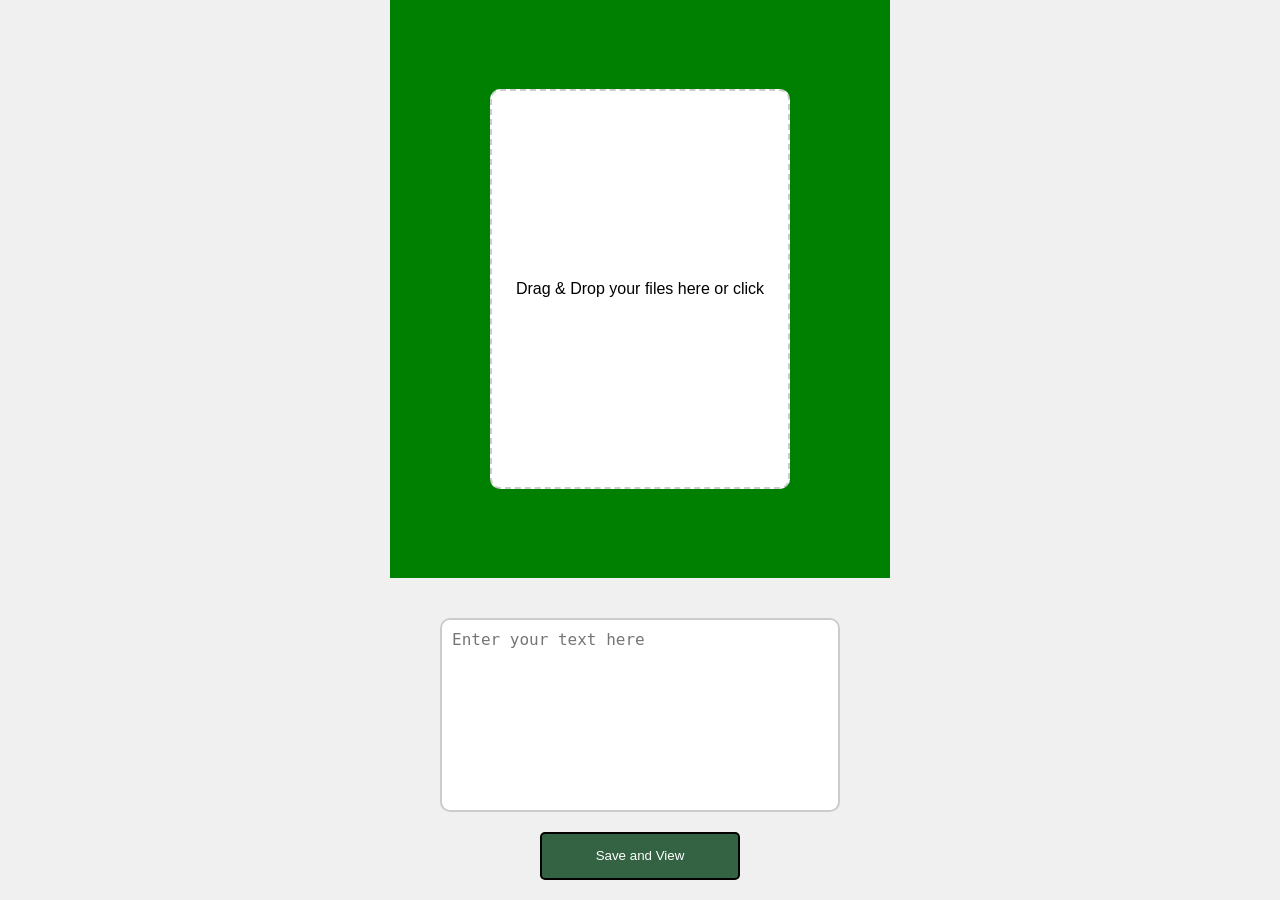
<file: index.html>
<!DOCTYPE html>
<html lang="en">
<head>
    <meta charset="UTF-8">
    <meta name="viewport" content="width=device-width, initial-scale=1.0">
    <title>Drag and Drop Image Upload</title>
    <link rel="stylesheet" href="index.css">
</head>
<body>
    <div class="main-text"> <h2>Upload image</h2> </div>
    <div class="rect">
        <button id="prevButton">Previous</button>
        <div class="container">
            <div class="drag-drop-area" id="dragDropArea">
                <p>Drag & Drop your files here or click</p>
                <input type="file" id="fileUpload" multiple>
            </div>
            <div id="output"></div>
        </div>
        <button id="nextButton">Next</button>
        <div class="moreButton"> <button id="moreButton">Add more images</button></div>
    </div>
    <textarea id="fname" name="fname" placeholder="Enter your text here" maxlength="200"></textarea>
    <button id="saveButton">Save and View</button>
    
    <!-- Hidden form to submit data -->
    <form id="saveForm" action="test.html" method="GET" style="display: none;">
        <input type="hidden" id="savedText" name="savedText">
    </form>
  
    <script src="index.js"></script>
</body>
</html>
</file>
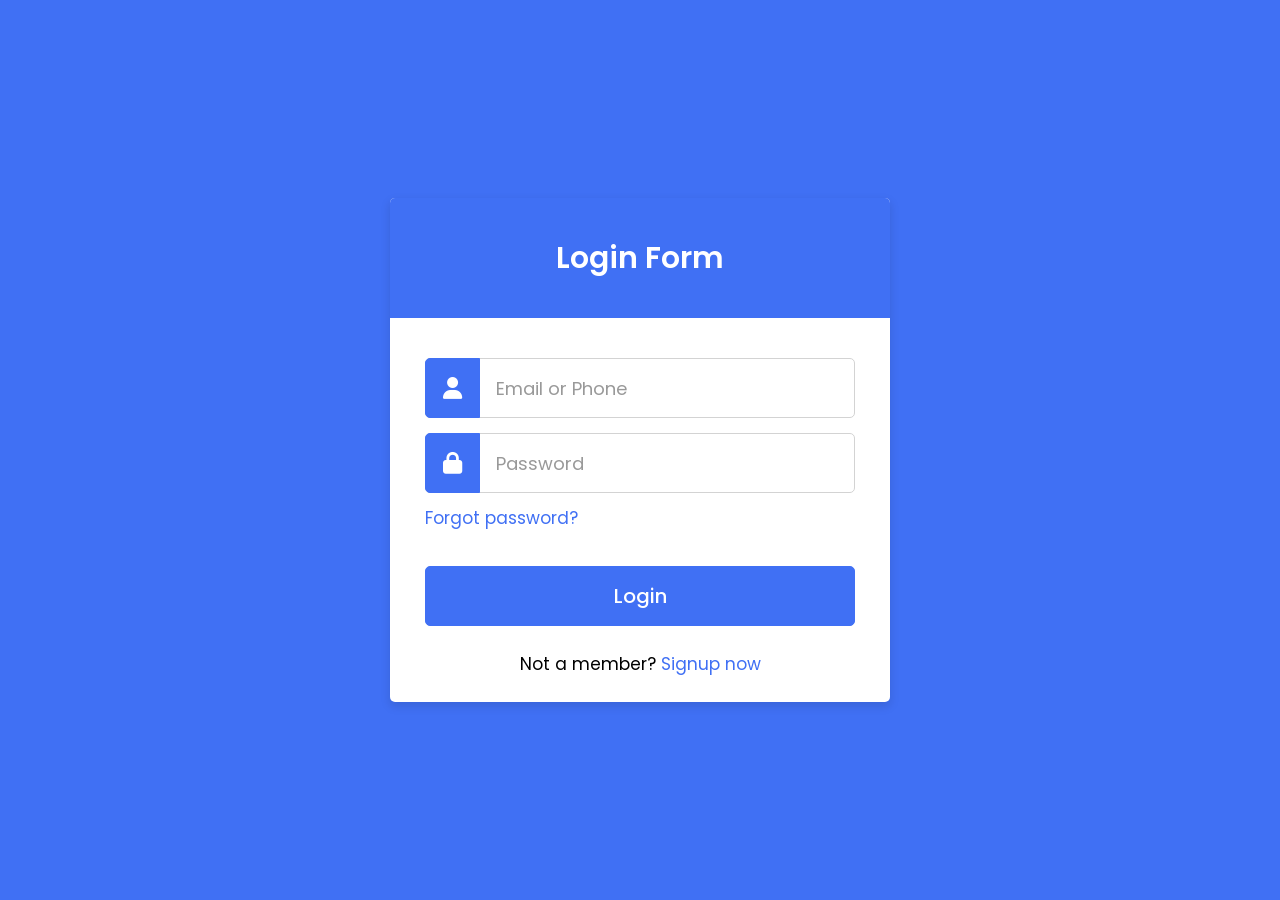
<file: login.html>
<!DOCTYPE html>
<html lang="en">
<head>
  <meta charset="utf-8" />
  <meta name="viewport" content="width=device-width, initial-scale=1.0" />
  <title>Responsive Login Form HTML CSS | CodingNepal</title>
  <link rel="stylesheet" href="style2.css" />
  <!-- Font Awesome CDN link for icons -->
  <link rel="stylesheet" href="https://cdnjs.cloudflare.com/ajax/libs/font-awesome/6.6.0/css/all.min.css" />
</head>
<body>
  <div class="wrapper">
    <div class="title"><span>Login Form</span></div>
    <form id="loginForm">
      <div class="row">
        <i class="fas fa-user"></i>
        <input type="text" placeholder="Email or Phone" required />
      </div>
      <div class="row">
        <i class="fas fa-lock"></i>
        <input type="password" placeholder="Password" required />
      </div>
      <div class="pass"><a href="#">Forgot password?</a></div>
      <div class="row button">
        <input type="submit" value="Login" />
      </div>
      <div class="signup-link">Not a member? <a href="sign.html">Signup now</a></div>
    </form>
  </div>
  <script>
    document.addEventListener('DOMContentLoaded', () => {
      const loginForm = document.getElementById('loginForm');
      
      loginForm.addEventListener('submit', (e) => {
        e.preventDefault();
        
        const email = loginForm.querySelector('input[placeholder="Email or Phone"]').value;
        const password = loginForm.querySelector('input[placeholder="Password"]').value;
        const users = JSON.parse(localStorage.getItem('users')) || [];
        
        const user = users.find(user => user.email === email && user.password === password);
        
        if (user) {
          alert('Login successful!');
          window.location.href = 'test.html';  // Redirect to the next page
        } else {
          alert('Invalid email or password!');
        }
      });
    });
  </script>
</body>
</html>
</file>
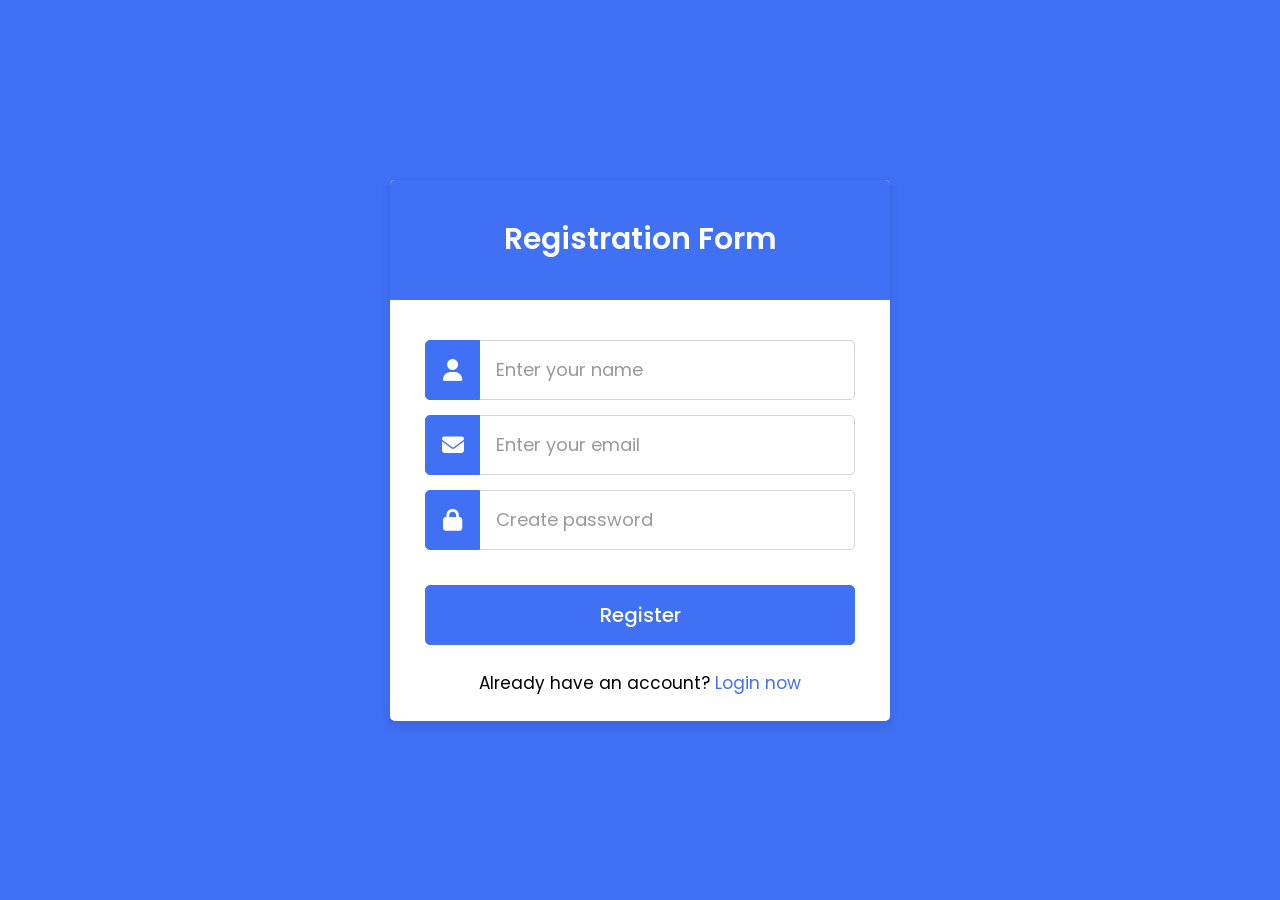
<file: sign.html>
<!DOCTYPE html>
<html lang="en">
<head>
  <meta charset="utf-8" />
  <meta name="viewport" content="width=device-width, initial-scale=1.0" />
  <title>Responsive Login Form HTML CSS | CodingNepal</title>
  <link rel="stylesheet" href="style2.css" />
  <!-- Font Awesome CDN link for icons -->
  <link rel="stylesheet" href="https://cdnjs.cloudflare.com/ajax/libs/font-awesome/6.6.0/css/all.min.css" />
</head>
<body>
  <div class="wrapper">
    <div class="title"><span>Registration Form</span></div>
    <form id="registrationForm">
      <div class="row">
        <i class="fas fa-user"></i>
        <input type="text" placeholder="Enter your name" required />
      </div>
      <div class="row">
        <i class="fas fa-envelope"></i>
        <input type="email" placeholder="Enter your email" required />
      </div>
      <div class="row">
        <i class="fas fa-lock"></i>
        <input type="password" placeholder="Create password" required />
      </div>
      <div class="row button">
        <input type="submit" value="Register" />
      </div>
      <div class="signup-link">Already have an account? <a href="login.html">Login now</a></div>
    </form>
  </div>
  <script>
    document.addEventListener('DOMContentLoaded', () => {
      const form = document.getElementById('registrationForm');
      
      form.addEventListener('submit', (e) => {
        e.preventDefault();
        
        const formData = {
          name: form.querySelector('input[placeholder="Enter your name"]').value,
          email: form.querySelector('input[placeholder="Enter your email"]').value,
          password: form.querySelector('input[placeholder="Create password"]').value
        };
        
        let users = JSON.parse(localStorage.getItem('users')) || [];
        users.push(formData);
        localStorage.setItem('users', JSON.stringify(users));
        
        alert('Registration successful!');
      });
    });
  </script>
</body>
</html>
</file>
<file: index.css>
* {
    margin: 0;
    padding: 0;
    box-sizing: border-box;
}

body {
    font-family: Arial, sans-serif;
    display: flex;
    flex-direction: column; /* Stack elements vertically */
    justify-content: center;
    align-items: center;
    height: 100vh;
    margin: 0;
    background-color: #f0f0f0;
}

.rect {
    background-color: green;
    width: 500px;
    height: 600px;
    display: flex;
    flex-direction: column;
    align-items: center;
    justify-content: center;
    position: relative;
    margin-bottom: 20px; /* Space below the green box */
}

.container {
    display: flex;
    align-items: center;
    justify-content: center;
    position: relative;
}

.drag-drop-area {
    border: 2px dashed #ccc;
    padding: 20px;
    border-radius: 10px;
    background-color: white;
    display: flex;
    flex-direction: column; /* Ensure content is stacked vertically */
    align-items: center;
    justify-content: center;
    cursor: pointer;
    width: 300px;
    height: 400px;
    position: relative;
}

.drag-drop-area p {
    margin: 10px 0;
}

.drag-drop-area input[type="file"] {
    position: absolute;
    top: 0;
    left: 0;
    width: 100%;
    height: 100%;
    opacity: 0;
    cursor: pointer;
}

#prevButton, #nextButton {
    width: 50px; /* Set the width of the buttons */
    height: 250px; /* Make the buttons span the full height of the green box */
    writing-mode: vertical-rl; /* Rotate text vertically */
    text-orientation: mixed; /* Ensure the text is upright */
    font-size: 16px; /* Adjust the font size */
    background-color: #336343; /* Background color for the buttons */
    border: 2px solid #000000; /* Border for the buttons */
    color: #ffffff;
    border-radius: 5px; /* Rounded corners */
    cursor: pointer; /* Pointer cursor on hover */
    display: flex;
    display: none;
    align-items: center; /* Center the text vertically */
    justify-content: center; /* Center the text horizontally */
    text-align: center; /* Center the text */
    position: absolute;
    margin-top: 225px;
    top: 0;
    bottom: 0;
}

#saveButton {
    display: flex;
    align-items: center;
    justify-content: center;
    width: 200px;
    height: 50px;
    background-color: #336343; /* Background color for the button */
    border: 2px solid #000000; /* Border for the button */
    color: #ffffff;
    border-radius: 5px;
    cursor: pointer;
    margin: 20px auto; /* Center the button horizontally */
}


#prevButton {
    left: 0; /* Position the Previous button to the left */
}

#nextButton {
    right: 0; /* Position the Next button to the right */
}

#output {
    margin-top: 20px;
    text-align: center;
    display: flex;
    flex-direction: column;
    align-items: center;
    justify-content: center;
}

#output div {
    display: flex;
    flex-direction: column;
    align-items: center;
}

#output img {
    max-width: 100%;
    height: auto;
    margin: 10px 0;
}

.cover-text {
    margin-bottom: 10px; /* Add some space below the text */
}

#moreButton {
    display: flex;
    align-items: center;
    justify-content: center;
    width: 200px;
    height: 50px;
    background-color: #336343; /* Background color for the buttons */
    border: 2px solid #000000; /* Border for the buttons */
    color: #ffffff;
    border-radius: 5px;
    cursor: pointer;
    position: absolute;
    top: calc(50% + 230px); /* Adjust this value to position it below the upload box */
    left: 50%;
    transform: translateX(-50%);
    display: none;
}

#fname {
    width: 400px; /* Make the textarea wider */
    height: 200px; /* Make the textarea taller */
    padding: 10px;
    margin-top: 20px; /* Space between the green box and the textarea */
    border: 2px solid #ccc;
    border-radius: 10px; /* Add rounded corners to make it look like a box */
    display: block;
    margin-left: auto;
    margin-right: auto;
    font-size: 16px; /* Increase font size for better readability */
    resize: none; /* Prevent resizing of the textarea */
}

button {
    display: flex;
    align-items: center;
    justify-content: center;
    height: 50px; /* Adjust the height as needed */
    width: 100px; /* Adjust the width as needed */
    padding: 0; /* Remove any default padding */
    border: 2px solid #ccc; /* Optional: style the border */
    background-color: white; /* Optional: style the background color */
    cursor: pointer; /* Optional: change the cursor on hover */
    margin: 0 10px; /* Space between buttons */
}

.dragover {
    border-color: #000; /* Change border color when dragging over */
}

.main-text {
    color: rgb(0, 0, 0);
    position: absolute;
    top: 0;
    left: 50%;
    transform: translateX(-50%);
    font-size: 20px;
    text-align: center;
}
</file>
<file: style2.css>
@import url("https://fonts.googleapis.com/css2?family=Poppins:wght@400;500;600;700&display=swap");
* {
  margin: 0;
  padding: 0;
  box-sizing: border-box;
  font-family: "Poppins", sans-serif;
}
body {
  display: flex;
  align-items: center;
  justify-content: center;
  height: 100vh;
  padding: 15px;
  background: #4070f4;
  overflow: hidden;
}
.wrapper {
  max-width: 500px;
  width: 100%;
  background: #fff;
  border-radius: 5px;
  box-shadow: 0px 4px 10px 1px rgba(0, 0, 0, 0.1);
}
.wrapper .title {
  height: 120px;
  background: #4070f4;
  border-radius: 5px 5px 0 0;
  color: #fff;
  font-size: 30px;
  font-weight: 600;
  display: flex;
  align-items: center;
  justify-content: center;
}
.wrapper form {
  padding: 25px 35px;
}
.wrapper form .row {
  height: 60px;
  margin-top: 15px;
  position: relative;
}
.wrapper form .row input {
  height: 100%;
  width: 100%;
  outline: none;
  padding-left: 70px;
  border-radius: 5px;
  border: 1px solid lightgrey;
  font-size: 18px;
  transition: all 0.3s ease;
}
form .row input:focus {
  border-color: #4070f4;
}
form .row input::placeholder {
  color: #999;
}
.wrapper form .row i {
  position: absolute;
  width: 55px;
  height: 100%;
  color: #fff;
  font-size: 22px;
  background: #4070f4;
  border: 1px solid #4070f4;
  border-radius: 5px 0 0 5px;
  display: flex;
  align-items: center;
  justify-content: center;
}
.wrapper form .pass {
  margin-top: 12px;
}
.wrapper form .pass a {
  color: #4070f4;
  font-size: 17px;
  text-decoration: none;
}
.wrapper form .pass a:hover {
  text-decoration: underline;
}
.wrapper form .button input {
  margin-top: 20px;
  color: #fff;
  font-size: 20px;
  font-weight: 500;
  padding-left: 0px;
  background: #4070f4;
  border: 1px solid #4070f4;
  cursor: pointer;
}
form .button input:hover {
  background: #0e4bf1;
}
.wrapper form .signup-link {
  text-align: center;
  margin-top: 45px;
  font-size: 17px;
}
.wrapper form .signup-link a {
  color: #4070f4;
  text-decoration: none;
}
form .signup-link a:hover {
  text-decoration: underline;
}
</file>
